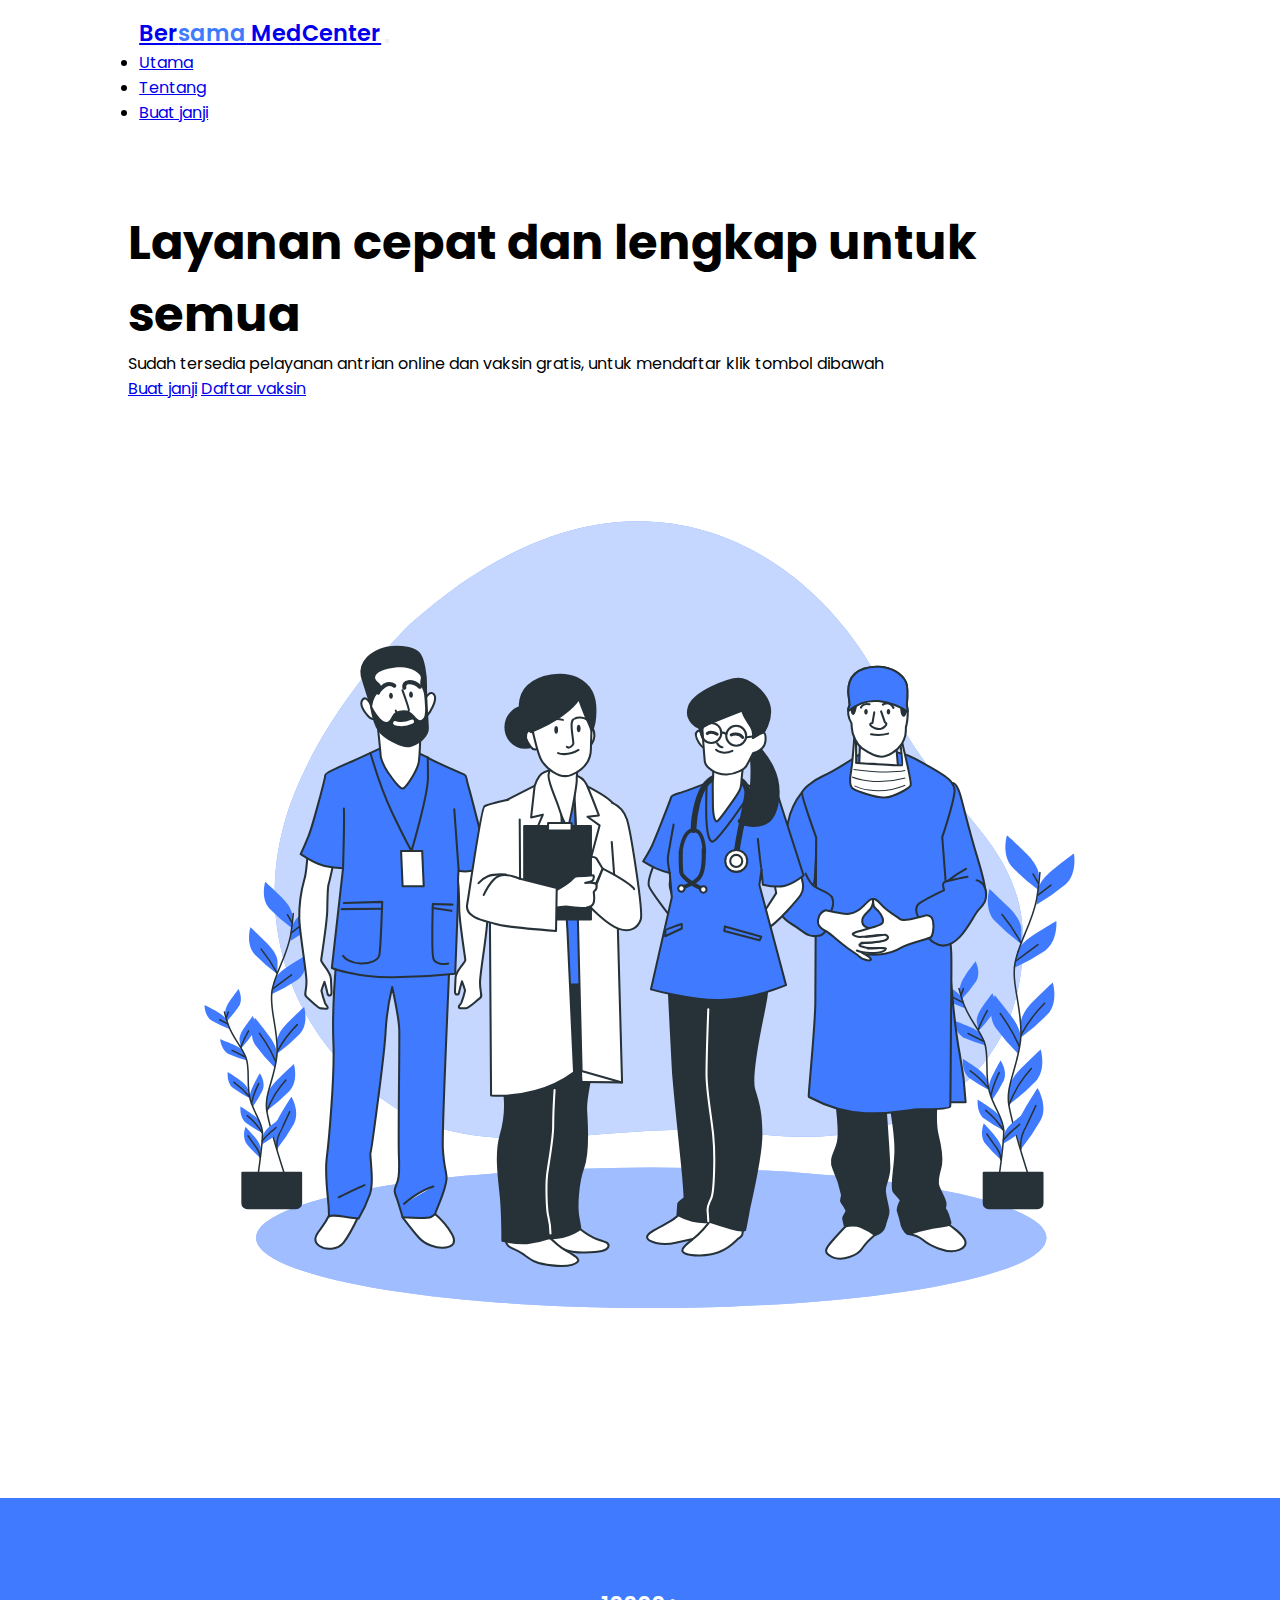
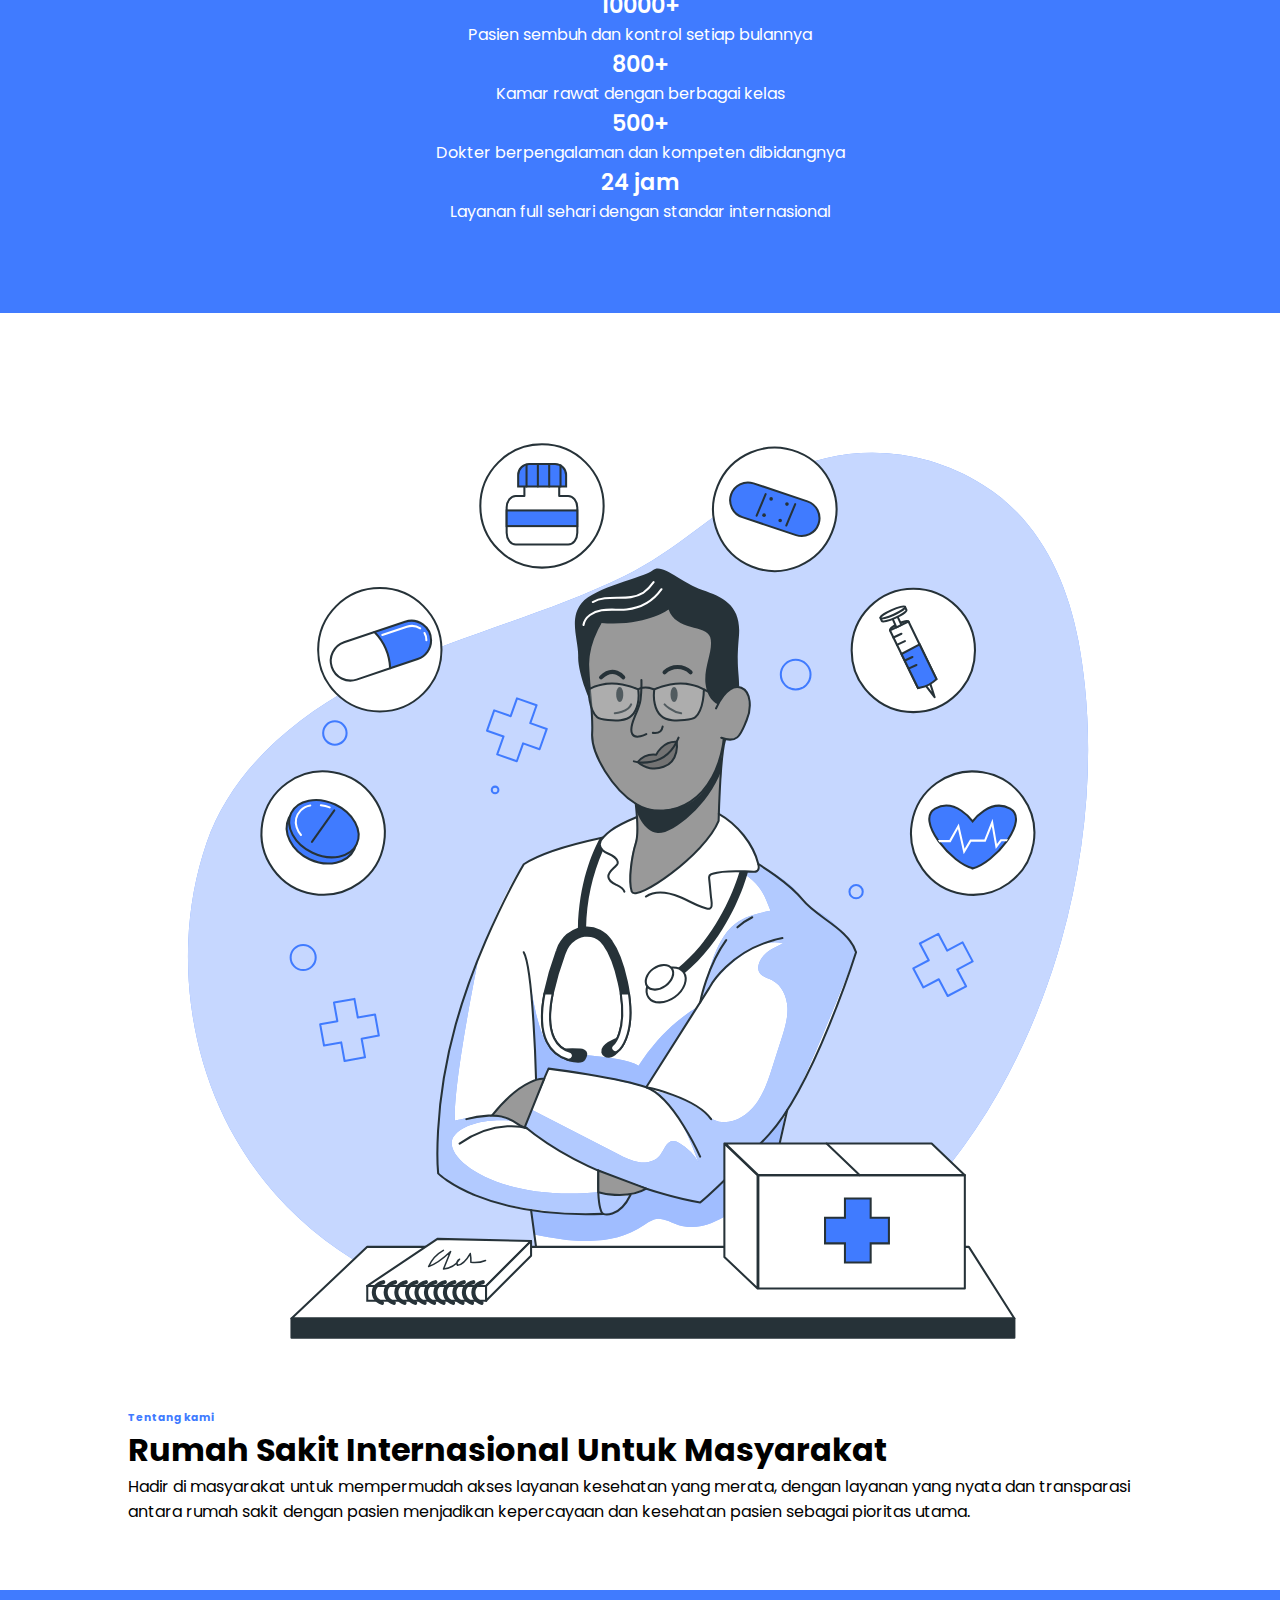
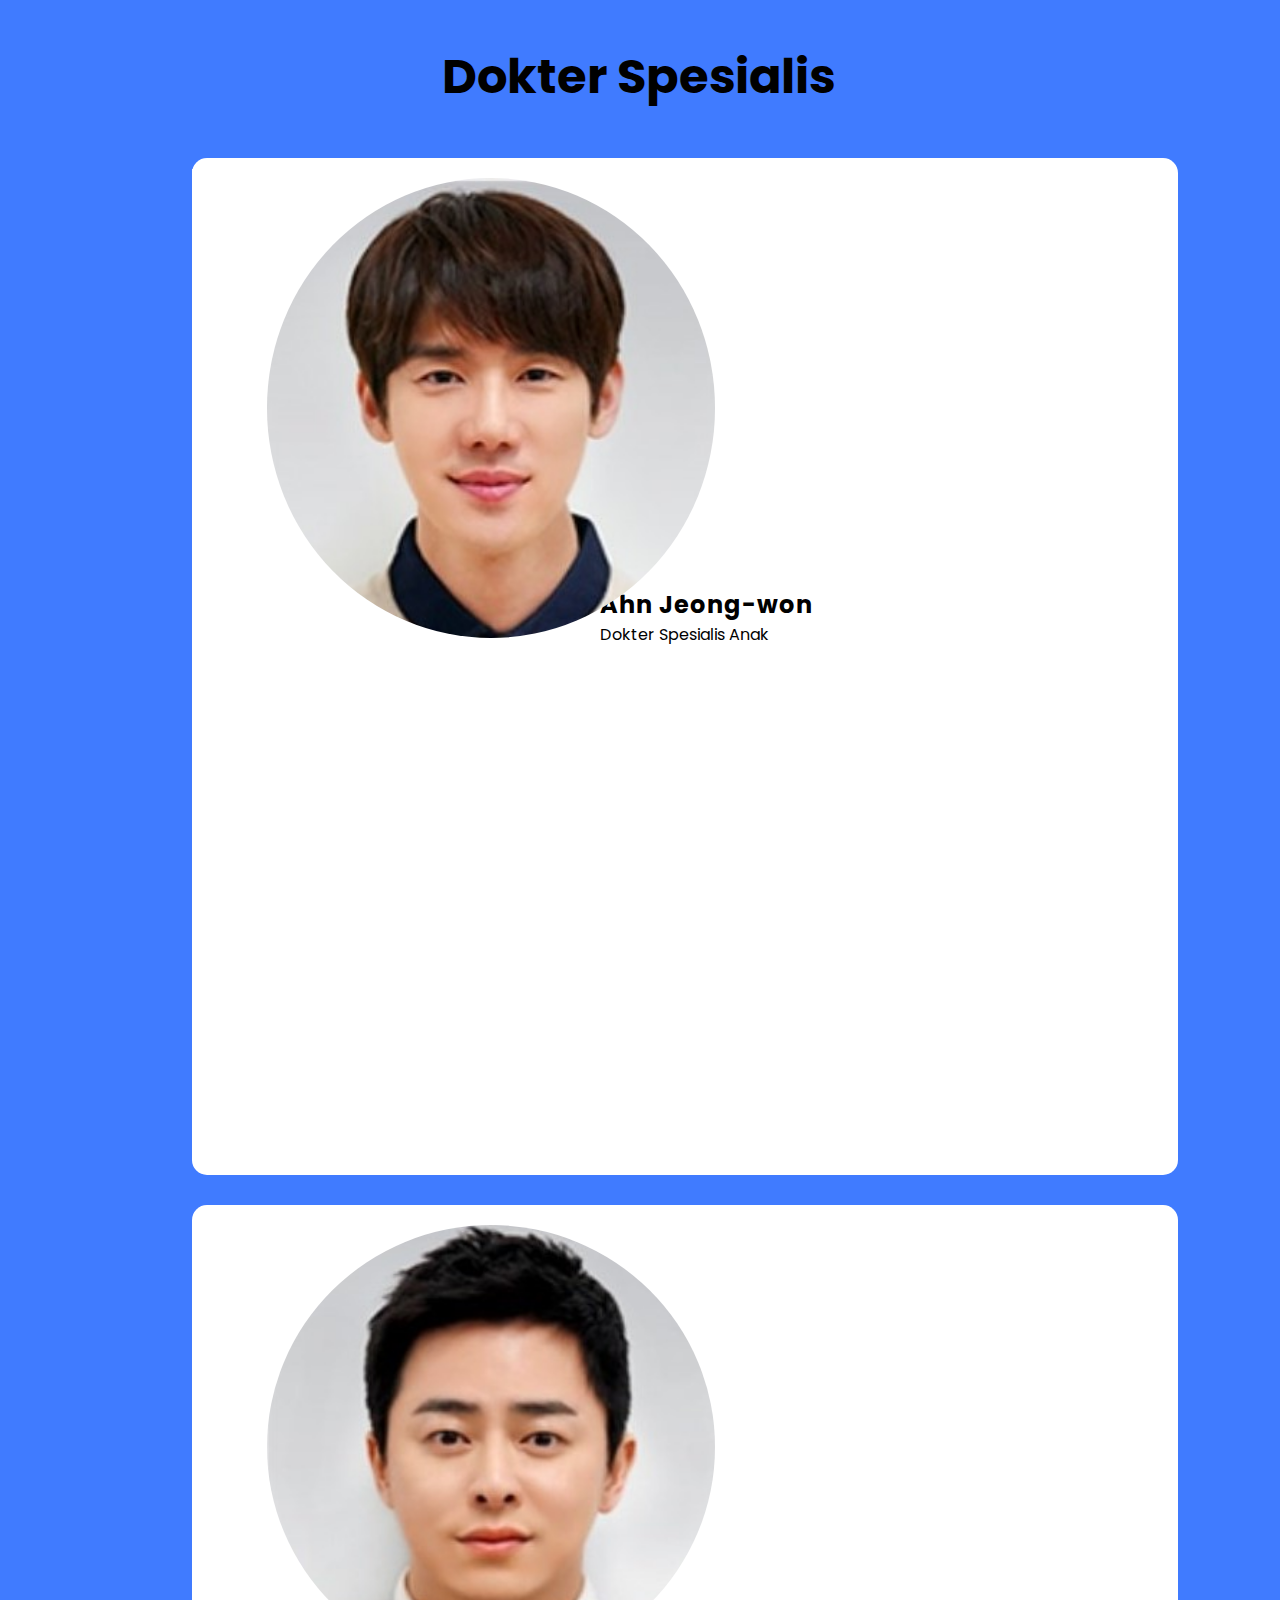
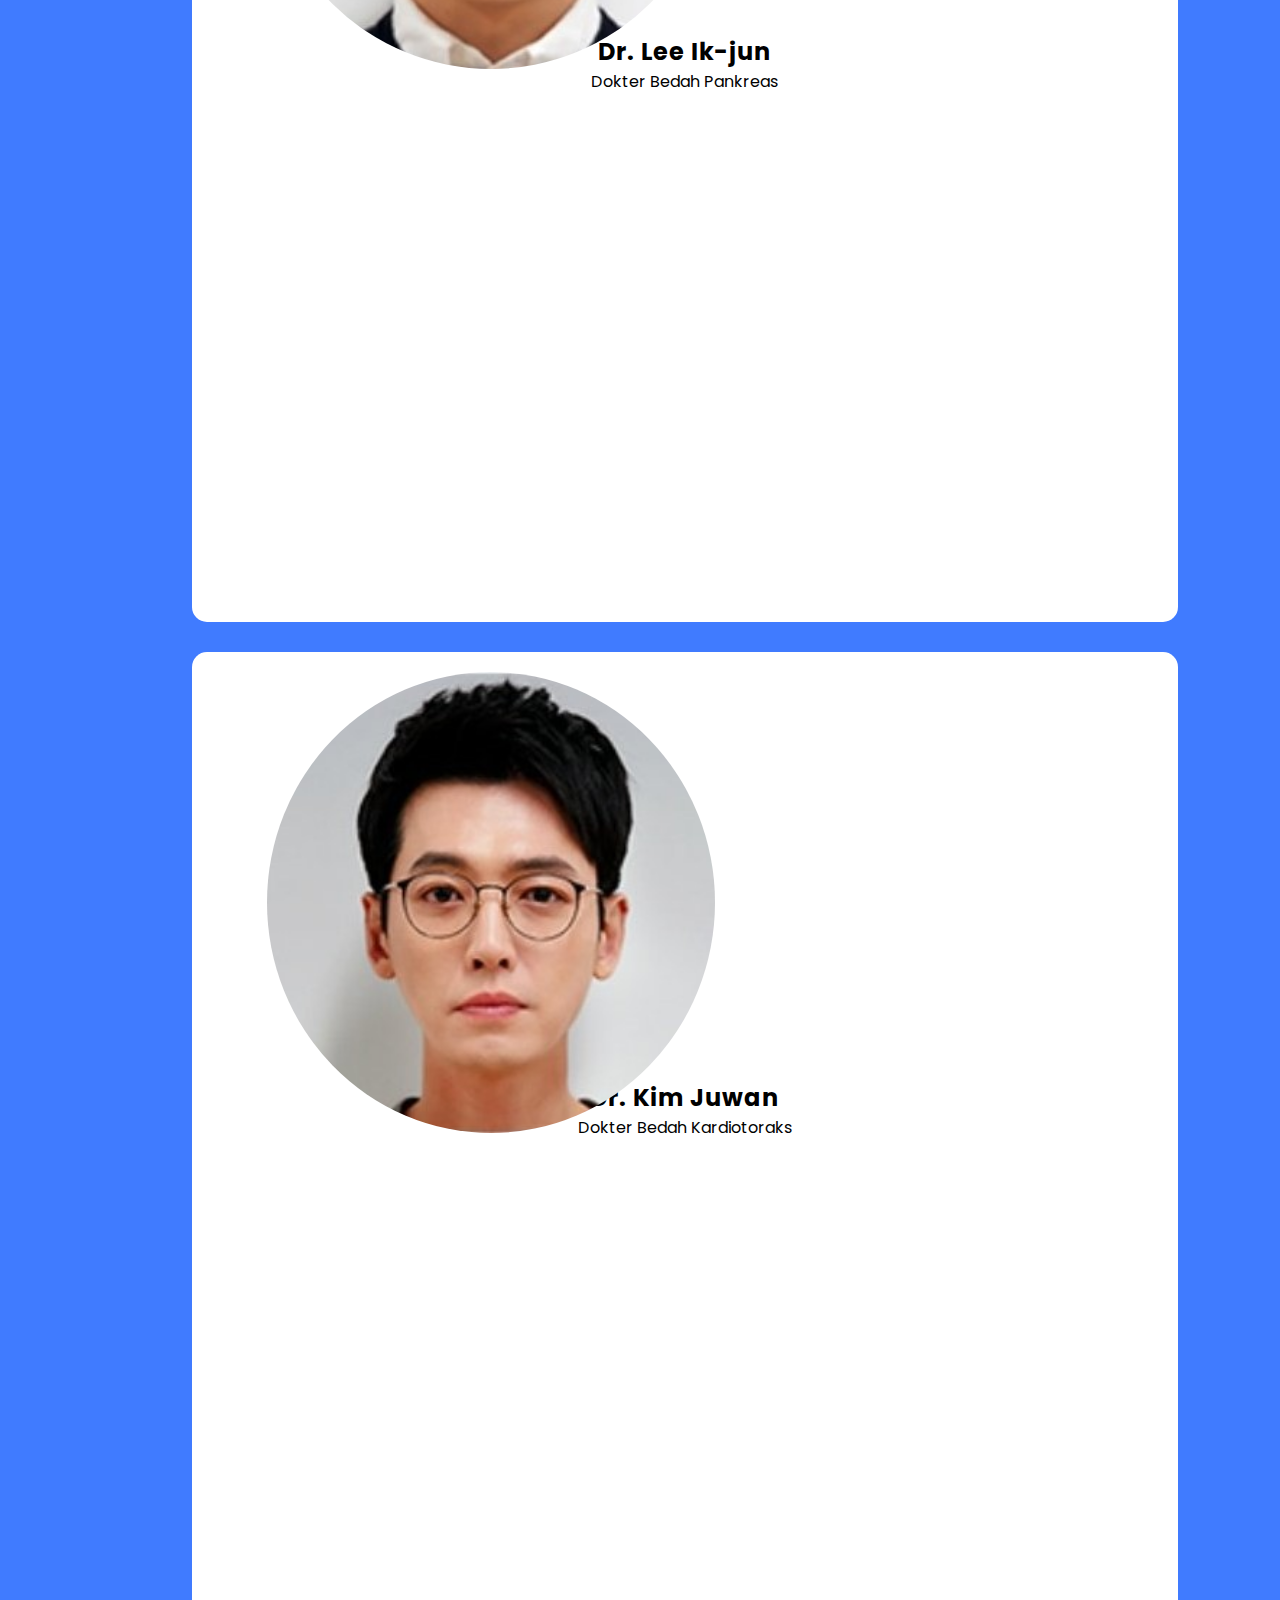
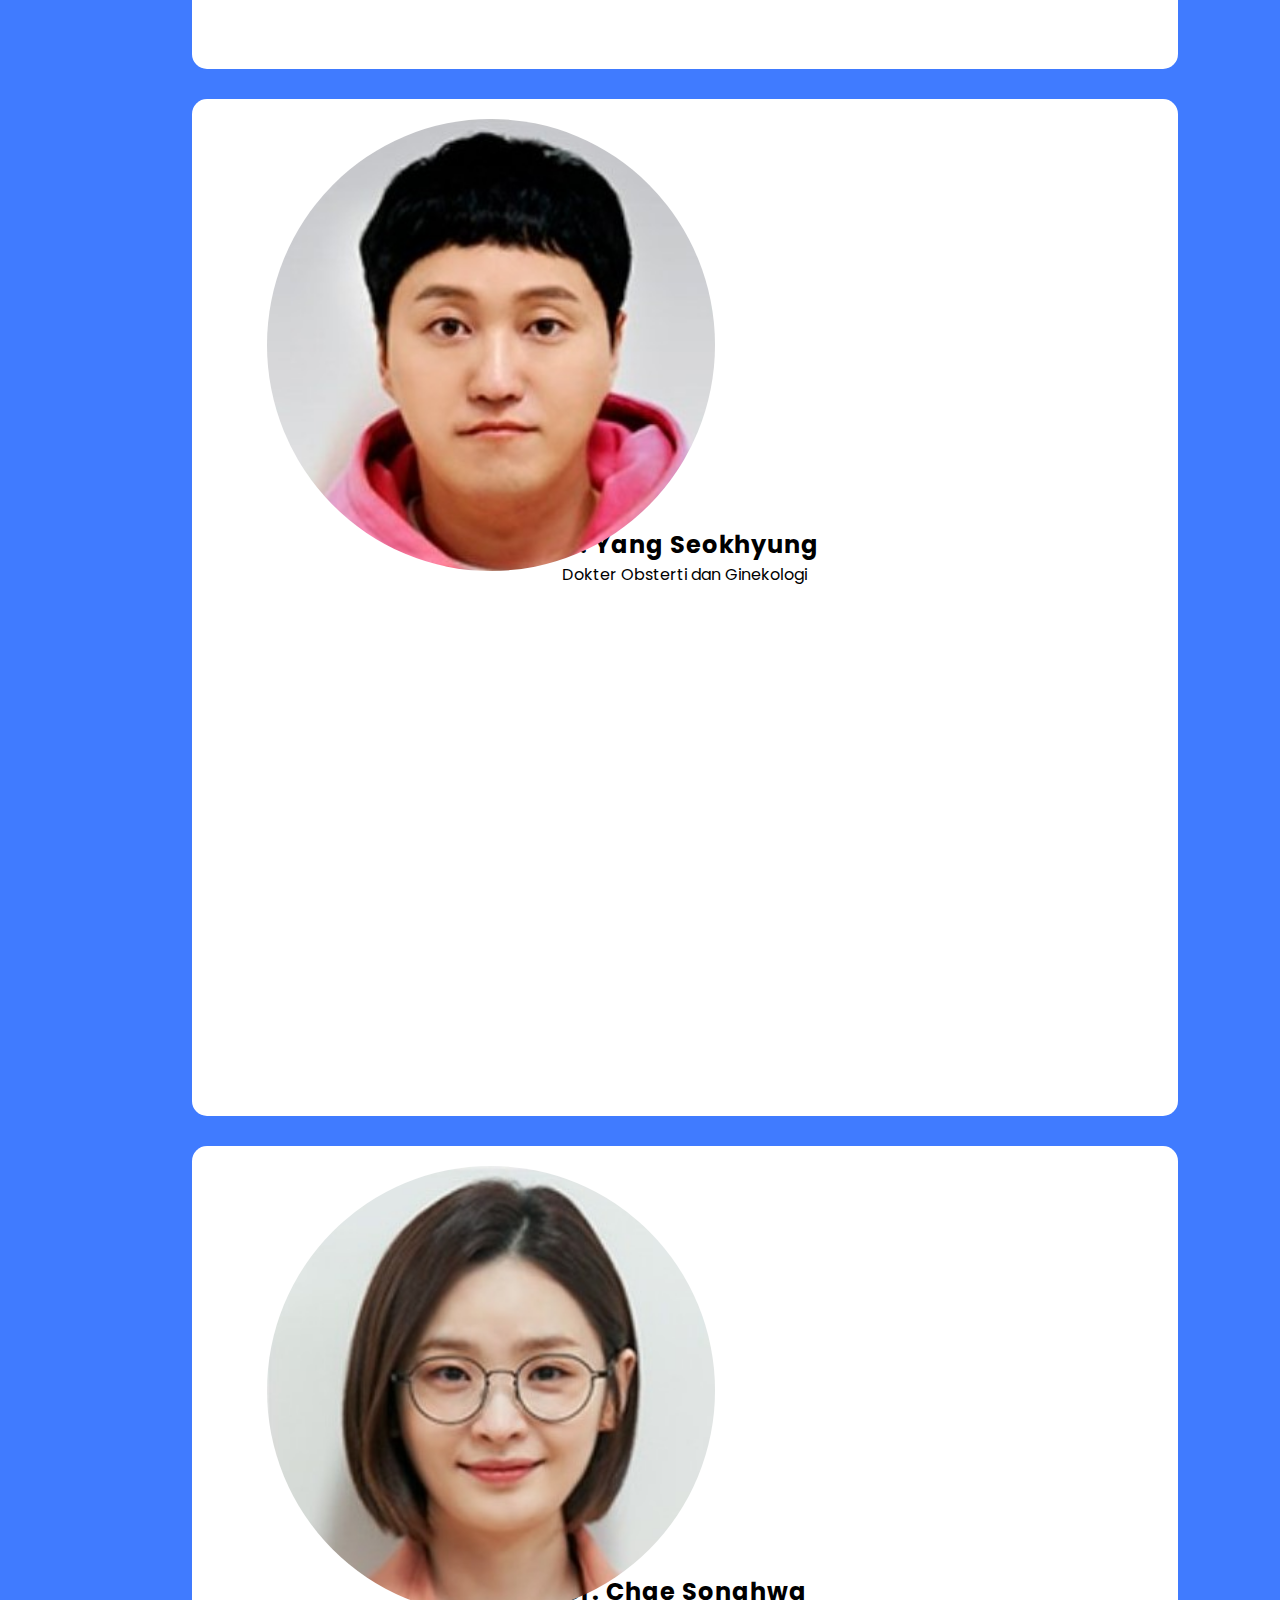
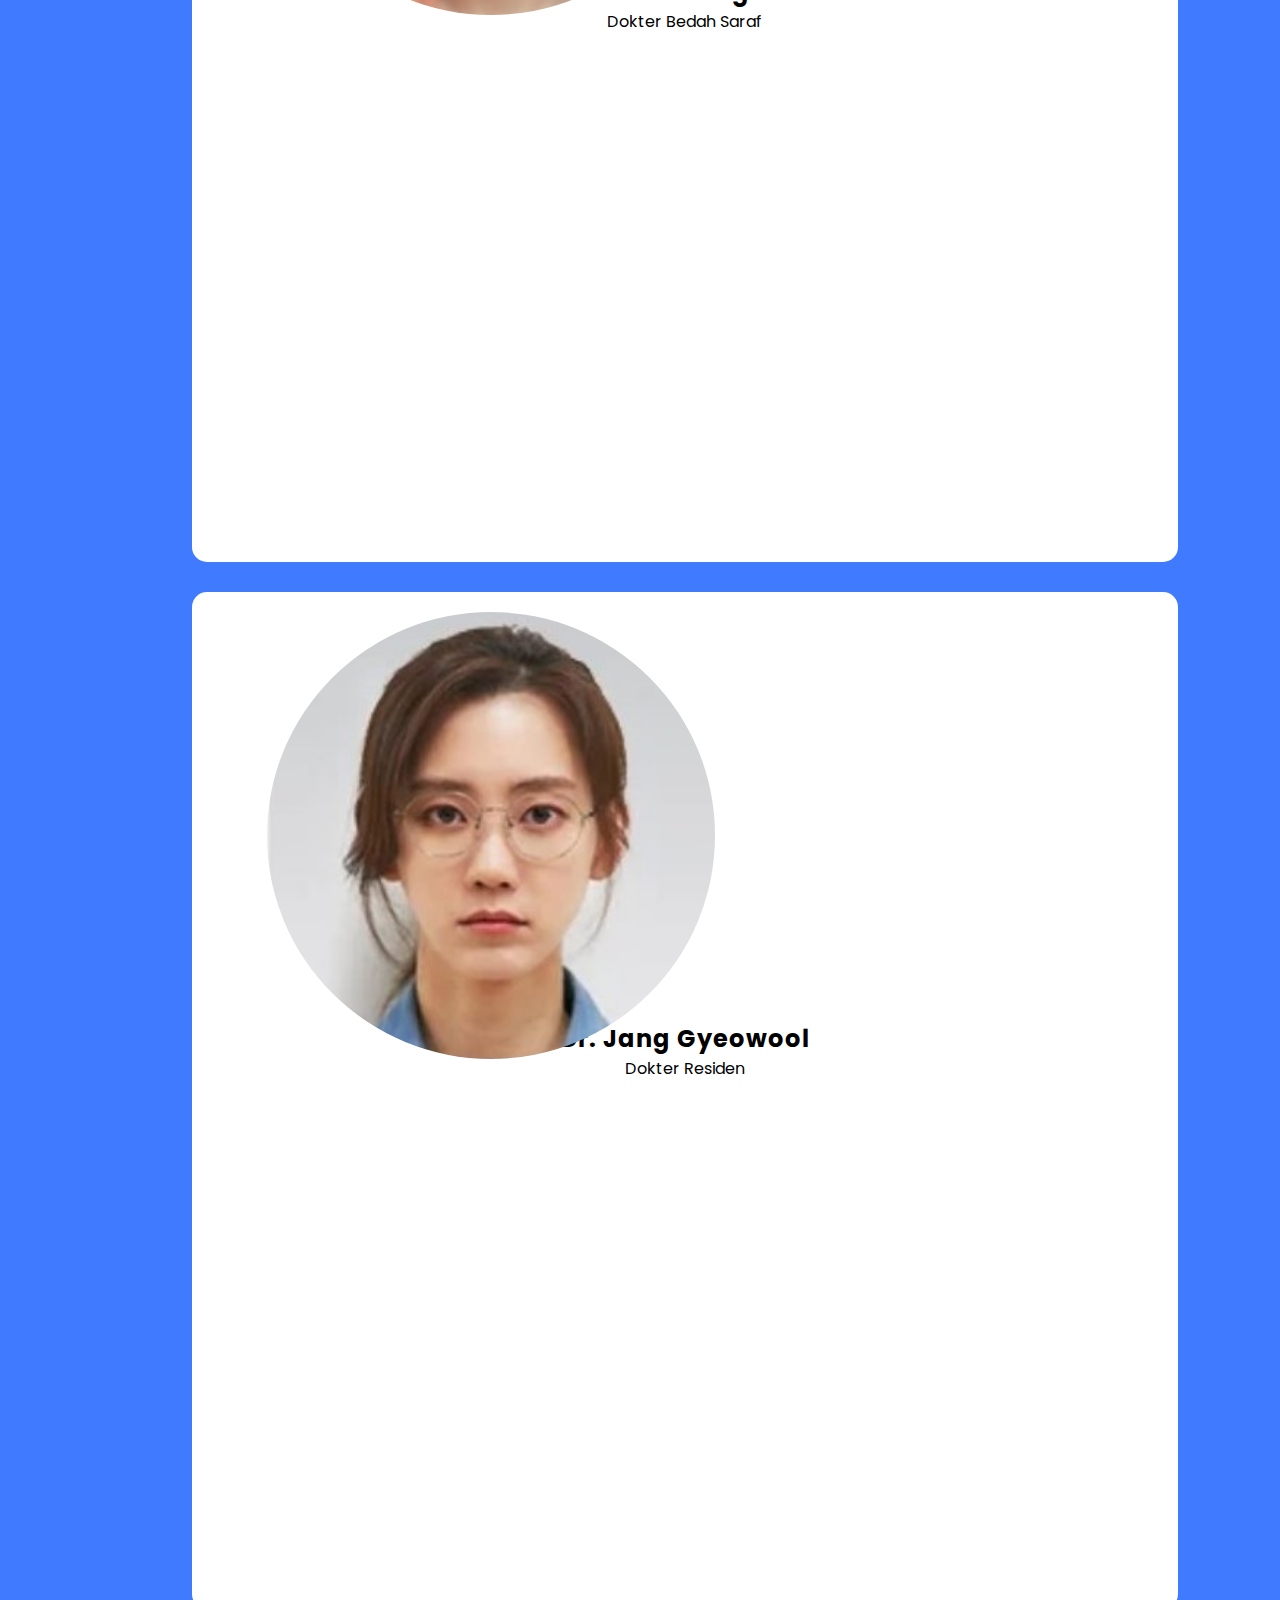
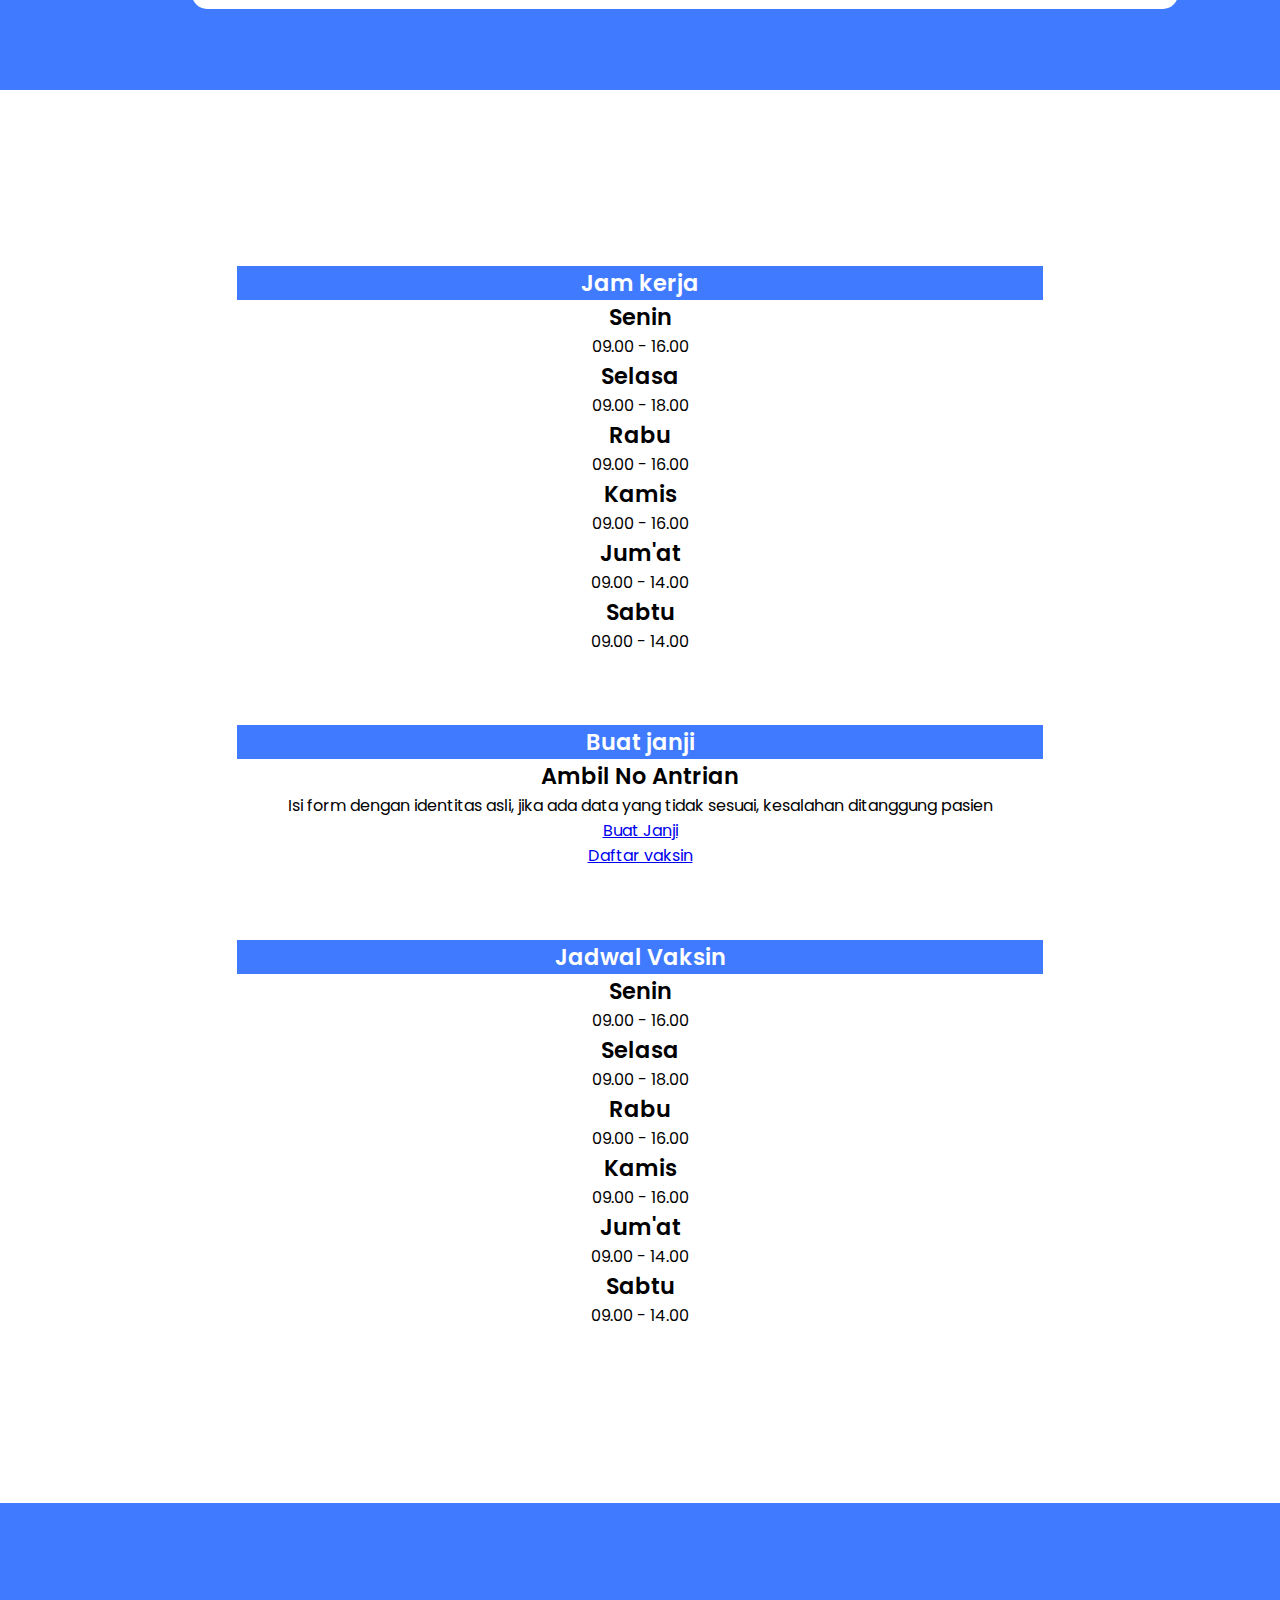
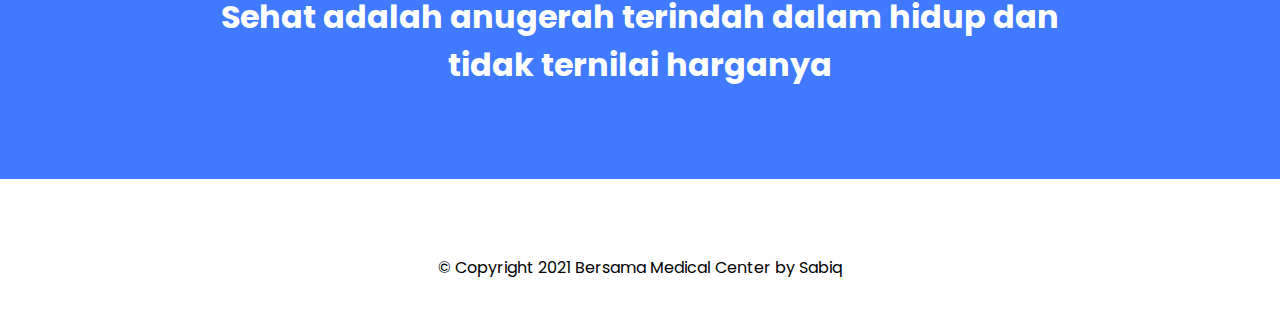
<file: index.html>
<!DOCTYPE html>
<html lang="en">
<head>
    <meta charset="UTF-8">
    <meta http-equiv="X-UA-Compatible" content="IE=edge">
    <meta name="viewport" content="width=device-width, initial-scale=1.0">

    <!-- bootstrap -->
    <link href="https://cdn.jsdelivr.net/npm/bootstrap@5.0.2/dist/css/bootstrap.min.css" rel="stylesheet" integrity="sha384-EVSTQN3/azprG1Anm3QDgpJLIm9Nao0Yz1ztcQTwFspd3yD65VohhpuuCOmLASjC" crossorigin="anonymous">

    <!-- google font -->
    <link href="https://fonts.googleapis.com/css2?family=Poppins:wght@300;400;500;600;700;800;900&display=swap" rel="stylesheet">

    <!-- awesome font -->
    <link rel="stylesheet" href="https://use.fontawesome.com/releases/v5.15.4/css/all.css" integrity="sha384-DyZ88mC6Up2uqS4h/KRgHuoeGwBcD4Ng9SiP4dIRy0EXTlnuz47vAwmeGwVChigm" crossorigin="anonymous">
    
    <!-- css -->
    <link rel="stylesheet" href="css/style.css">
    <title>Bersama MedCenter</title>
</head>
<body>
    <section id="title">
        <!-- navbar -->
        <div class="container-fluid">
            <nav class="navbar navbar-expand-lg navbar-light fixed-top">
                  <a class="navbar-brand" href="#">Ber<span class="brand">sama</span> MedCenter</a>
                  <button class="navbar-toggler" type="button" data-bs-toggle="collapse" data-bs-target="#navbarSupportedContent" aria-controls="navbarSupportedContent" aria-expanded="false" aria-label="Toggle navigation">
                    <span class="navbar-toggler-icon"></span>
                  </button>
                  <div class="collapse navbar-collapse" id="navbarSupportedContent">
                    <ul class="navbar-nav ms-auto">
                      <li class="nav-item">
                        <a class="nav-link" href="#">Utama</a>
                      </li>
                      <li class="nav-item">
                        <a class="nav-link" href="#tentang">Tentang</a>
                      </li>
                      <li class="nav-item">
                        <a class="nav-link" href="#buat">Buat janji</a>
                      </li>
                    </ul>
                  </div>
              </nav>
        
              <!-- hero -->
              <div class="row hero">
                  <div class="col-lg-6 my-auto">
                      <h1>Layanan cepat dan lengkap untuk semua</h1>
                      <p>Sudah tersedia pelayanan antrian online dan vaksin gratis, 
                          untuk mendaftar klik tombol dibawah</p>
                       <a type="button" class="btn btn-primary me-2" href="form.html">Buat janji</a>
                       <a type="button" class="btn btn-outline-primary" href="formvaksin.html">Daftar vaksin</a>
                  </div>
                  <div class="col-lg-6">
                      <img class="img-fluid" src="asset/Health professional team-bro.svg" alt="" srcset="">
                  </div>
              </div>
        </div>
    </section>

    <!-- fasilitas -->
    <section id="fasil">
        <div class="row container-fluid">
            <div class="col-lg-3 col-md-6">
                <i class="fas fa-laugh-wink fa-3x"></i>
                <h5 class="my-3">10000+</h5>
                <p>Pasien sembuh dan kontrol setiap bulannya</p>
            </div>
            <div class="col-lg-3 col-md-6">
                <i class="fas fa-bed fa-3x"></i>
                <h5 class="my-3">800+</h5>
                <p>Kamar rawat dengan berbagai kelas</p>
            </div>
            <div class="col-lg-3 col-md-6">
                <i class="fas fa-user-md fa-3x"></i>
                <h5 class="my-3">500+</h5>
                <p>Dokter berpengalaman dan kompeten dibidangnya</p>
            </div>
            <div class="col-lg-3 col-md-6">
                <i class="fas fa-clinic-medical fa-3x"></i>
                <h5 class="my-3">24 jam</h5>
                <p>Layanan full sehari dengan standar internasional</p>
            </div>
        </div>
    </section>

    <!-- tentang-content -->
    <section id="tentang">
      <div class="row hero container-fluid">
        <div class="col-lg-6">
          <img class="img-fluid" src="asset/Medicine-bro.svg" alt="">
        </div>
        <div class="col-lg-6 my-auto">
          <h6>Tentang kami</h6>
          <h2 class="my-3">Rumah Sakit Internasional Untuk Masyarakat</h2>
          <p>Hadir di masyarakat untuk mempermudah akses layanan kesehatan yang merata,
            dengan layanan yang nyata dan transparasi antara rumah sakit dengan pasien menjadikan
            kepercayaan dan kesehatan pasien sebagai pioritas utama.
          </p>
        </div>
      </div>
    </section>

    <!-- dokter kami -->
    <section id="carousel-doc">
      <div class="setting-pos">
        <h1 class="set-text text-light">Dokter Spesialis</h1>
      <div id="carouselExampleIndicators" class="carousel slide container-fluid" data-bs-ride="carousel">
        <div class="carousel-indicators">
          <button type="button" data-bs-target="#carouselExampleIndicators" data-bs-slide-to="0" class="active bt-up" aria-current="true" aria-label="Slide 1"></button>
          <button type="button" data-bs-target="#carouselExampleIndicators" data-bs-slide-to="1" class="bt-up" aria-label="Slide 2"></button>
        </div>
        <div class="carousel-inner">
          <div class="carousel-item active">
            <div class="row">
              <div class="col-lg-4">
                <div class="single-box">
                  <div class="img-area"><img src="asset/doc-1.jpeg" alt=""></div>
                  <div class="img-text">
                    <h2>Dr. Ahn Jeong-won</h2>
                    <p>Dokter Spesialis Anak</p>
                  </div>
                </div>
              </div>
              <div class="col-lg-4">
                <div class="single-box">
                  <div class="img-area"><img src="asset/doc-2.jpeg" alt=""></div>
                  <div class="img-text">
                    <h2>Dr. Lee Ik-jun</h2>
                    <p>Dokter Bedah Pankreas</p>
                  </div>
                </div>
              </div>
              <div class="col-lg-4">
                <div class="single-box">
                  <div class="img-area"><img src="asset/doc-3.jpeg" alt=""></div>
                  <div class="img-text">
                    <h2>Dr. Kim Juwan</h2>
                    <p>Dokter Bedah Kardiotoraks</p>
                  </div>
                </div>
              </div>
            </div>
          </div>
          <div class="carousel-item">
            <div class="row">
              <div class="col-lg-4">
                <div class="single-box">
                  <div class="img-area"><img src="asset/doc-4.jpeg" alt=""></div>
                  <div class="img-text">
                    <h2>Dr. Yang Seokhyung</h2>
                    <p>Dokter Obsterti dan Ginekologi</p>
                  </div>
                </div>
              </div>
              <div class="col-lg-4">
                <div class="single-box">
                  <div class="img-area"><img src="asset/doc-5.jpeg" alt=""></div>
                  <div class="img-text">
                    <h2>Dr. Chae Songhwa</h2>
                    <p>Dokter Bedah Saraf</p>
                  </div>
                </div>
              </div>
              <div class="col-lg-4">
                <div class="single-box">
                  <div class="img-area"><img src="asset/doc-6.jpeg" alt=""></div>
                  <div class="img-text">
                    <h2>Dr. Jang Gyeowool</h2>
                    <p>Dokter Residen</p>
                  </div>
                </div>
              </div>
            </div>
          </div>
        </div>
      </div>
      </div>
    </section>


    <!-- card-form -->
    <section id="buat">
      <div class="row container-fluid card-var">
        <div class="col-lg-4 col-md-6">
          <div class="card border-dark">
            <h5 class="card-header">Jam kerja</h5>
            <div class="card-body">
              <h5 class="card-title">Senin</h5>
              <p class="card-text">09.00 - 16.00</p>
              <h5 class="card-title">Selasa</h5>
              <p class="card-text">09.00 - 18.00</p>
              <h5 class="card-title">Rabu</h5>
              <p class="card-text">09.00 - 16.00</p>
              <h5 class="card-title">Kamis</h5>
              <p class="card-text">09.00 - 16.00</p>
              <h5 class="card-title">Jum'at</h5>
              <p class="card-text">09.00 - 14.00</p>
              <h5 class="card-title">Sabtu</h5>
              <p class="card-text">09.00 - 14.00</p>
            </div>
          </div>
        </div>
        <div class="col-lg-4 col-md-6">
          <div class="card border-dark">
            <h5 class="card-header">Buat janji</h5>
            <div class="card-body">
              <h5 class="card-title">Ambil No Antrian</h5>
              <p class="card-text">Isi form dengan identitas asli, jika ada data yang tidak sesuai, kesalahan ditanggung pasien</p>
              <a type="button" class="btn btn-primary mb-3" href="form.html">Buat Janji</a> <br>
              <a type="button" class="btn btn-outline-primary" href="formvaksin.html">Daftar vaksin</a>
            </div>
          </div>
        </div>
        <div class="col-lg-4 col-md-12">
          <div class="card border-dark">
            <h5 class="card-header">Jadwal Vaksin</h5>
            <div class="card-body">
              <h5 class="card-title">Senin</h5>
              <p class="card-text">09.00 - 16.00</p>
              <h5 class="card-title">Selasa</h5>
              <p class="card-text">09.00 - 18.00</p>
              <h5 class="card-title">Rabu</h5>
              <p class="card-text">09.00 - 16.00</p>
              <h5 class="card-title">Kamis</h5>
              <p class="card-text">09.00 - 16.00</p>
              <h5 class="card-title">Jum'at</h5>
              <p class="card-text">09.00 - 14.00</p>
              <h5 class="card-title">Sabtu</h5>
              <p class="card-text">09.00 - 14.00</p>
            </div>
          </div>
        </div>
      </div>
    </section>

    <section id="end">
      <h2>Sehat adalah anugerah terindah dalam hidup dan tidak ternilai harganya</h2>
    </section>
    
    <section id="footer">
      <footer>
        <i class="social-icon fab fa-facebook-f"></i>
        <i class="social-icon fab fa-twitter"></i>
        <i class="social-icon fab fa-instagram"></i>
        <i class="social-icon fas fa-envelope"></i>
  
        <p>© Copyright 2021 Bersama Medical Center by Sabiq</p>
      </footer>
    </section>
    


    <!-- js/jquery -->
    <script src="https://cdn.jsdelivr.net/npm/bootstrap@5.0.2/dist/js/bootstrap.bundle.min.js" integrity="sha384-MrcW6ZMFYlzcLA8Nl+NtUVF0sA7MsXsP1UyJoMp4YLEuNSfAP+JcXn/tWtIaxVXM" crossorigin="anonymous"></script>
</body>
</html>
</file>
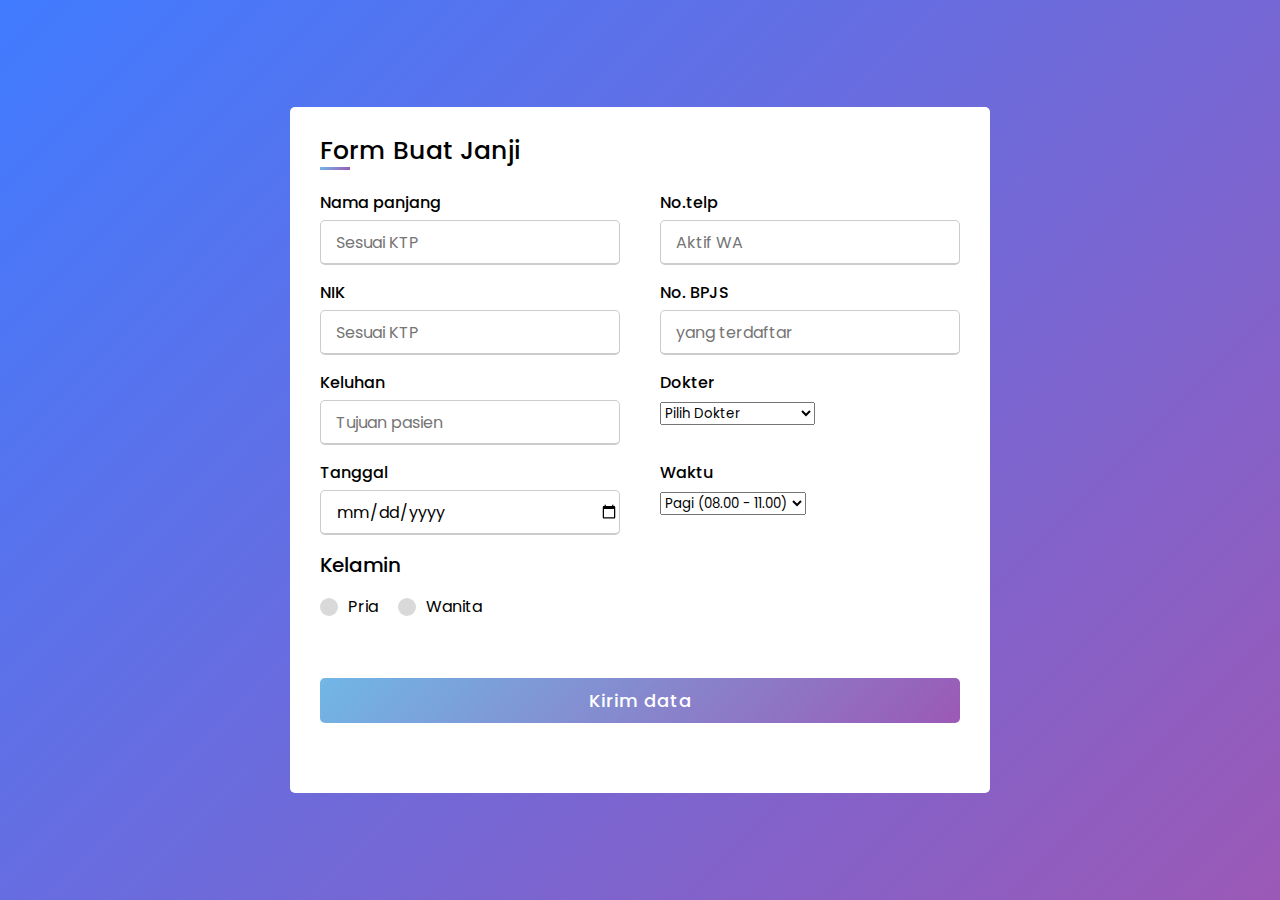
<file: form.html>
<!DOCTYPE html>
<html lang="en">
<head>
    <meta charset="UTF-8">
    <meta http-equiv="X-UA-Compatible" content="IE=edge">
    <meta name="viewport" content="width=device-width, initial-scale=1.0">
    <!-- font awesome -->
    <link rel="stylesheet" href="https://use.fontawesome.com/releases/v5.15.4/css/all.css" integrity="sha384-DyZ88mC6Up2uqS4h/KRgHuoeGwBcD4Ng9SiP4dIRy0EXTlnuz47vAwmeGwVChigm" crossorigin="anonymous">
    <!-- google font -->
    <link href="https://fonts.googleapis.com/css2?family=Poppins:wght@300;400;500;600;700;800;900&display=swap" rel="stylesheet">
    <!-- css -->
    <link rel="stylesheet" href="css/form.css">
    <title>Form registrasi</title>
</head>
<body>
    <div class="container">
        <div class="title"><a href="index.html" class="back"><i class="fas fa-times"></i></a> Form Buat Janji</div>
        <form action="#">
            <div class="user-detail">
                <div class="input-box">
                    <span class="details">Nama panjang</i></span>
                    <input type="text" placeholder="Sesuai KTP" required>
                </div>
                <div class="input-box">
                    <span class="details">No.telp</i></span>
                    <input type="number" placeholder="Aktif WA" required>
                </div>
                <div class="input-box">
                    <span class="details">NIK</i></span>
                    <input type="number" placeholder="Sesuai KTP" required>
                </div>
                <div class="input-box">
                    <span class="details">No. BPJS</i></span>
                    <input type="number" placeholder="yang terdaftar" required>
                </div>
                <div class="input-box">
                    <span class="details">Keluhan</i></span>
                    <input type="text" placeholder="Tujuan pasien" required>
                </div>
                <div class="input-box">
                    <span class="details">Dokter</i></span>
                    <select name="" id="Dokter">
                        <option value="">Pilih Dokter</option>
                        <option value="">Dr. Ahn Jeong-won</option>
                        <option value="">Dr. Lee Ik-jun</option>
                        <option value="">Dr. Yang Seokhyung</option>
                        <option value="">Dr. Kim Juwan</option>
                        <option value="">Dr. Chae Songhwa</option>
                    </select>
                </div>
                <div class="input-box">
                    <span class="details">Tanggal</i></span>
                    <input type="date" placeholder="" required>
                </div>
                <div class="input-box">
                    <span class="details">Waktu</i></span>
                    <select name="" id="jam">
                        <option value="">Pagi (08.00 - 11.00)</option>
                        <option value="">Sore (13.30 - 16.30)</option>
                    </select>
                </div>

                <!-- radio-btn -->
                <div class="gender-details">
                    <input type="radio" name="gender" id="dot-0">
                    <input type="radio" name="gender" id="dot-1">
                    <span class="gender-title">Kelamin</span>
                    <div class="category">
                        <label for="dot-0">
                            <span class="dot one"></span>
                            <span class="gender side">Pria</span>
                        </label>
                        <label for="dot-1">
                            <span class="dot two"></span>
                            <span class="gender">Wanita</span>
                        </label>
                    </div>
                </div> 
            </div>

            <div class="button">
                <input type="submit" value="Kirim data">
            </div>
        </form>
    

    <!-- javascript -->
    <script>
        const modal = document.querySelector(".button");

        modal.addEventListener("click", ()=>{
            alert("berhasil daftar")
        });
    </script>
</body>
</html>
</file>
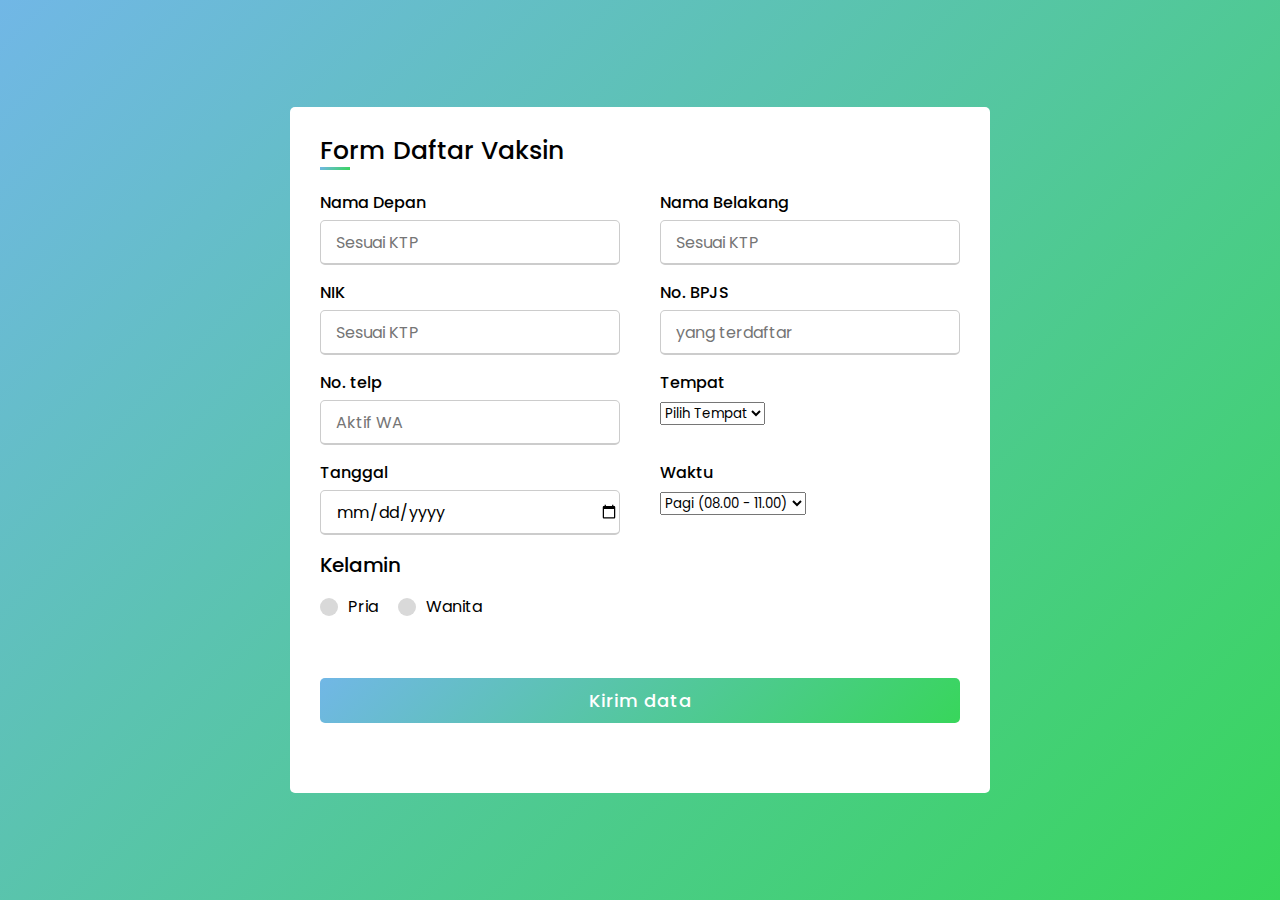
<file: formvaksin.html>
<!DOCTYPE html>
<html lang="en">
<head>
    <meta charset="UTF-8">
    <meta http-equiv="X-UA-Compatible" content="IE=edge">
    <meta name="viewport" content="width=device-width, initial-scale=1.0">
    <!-- font awesome -->
    <link rel="stylesheet" href="https://use.fontawesome.com/releases/v5.15.4/css/all.css" integrity="sha384-DyZ88mC6Up2uqS4h/KRgHuoeGwBcD4Ng9SiP4dIRy0EXTlnuz47vAwmeGwVChigm" crossorigin="anonymous">
    <!-- google font -->
    <link href="https://fonts.googleapis.com/css2?family=Poppins:wght@300;400;500;600;700;800;900&display=swap" rel="stylesheet">
    <!-- css -->
    <link rel="stylesheet" href="css/formvaksin.css">
    <title>Form registrasi vaksin</title>
</head>
<body>
    <div class="container">
        <div class="title"><a href="index.html" class="back"><i class="fas fa-times"></i></a> Form Daftar Vaksin</div>
        <form action="#">
            <div class="user-detail">
                <div class="input-box">
                    <span class="details">Nama Depan</i></span>
                    <input type="text" placeholder="Sesuai KTP" required>
                </div>
                <div class="input-box">
                    <span class="details">Nama Belakang</i></span>
                    <input type="text" placeholder="Sesuai KTP" required>
                </div>
                <div class="input-box">
                    <span class="details">NIK</i></span>
                    <input type="number" placeholder="Sesuai KTP" required>
                </div>
                <div class="input-box">
                    <span class="details">No. BPJS</i></span>
                    <input type="number" placeholder="yang terdaftar" required>
                </div>
                <div class="input-box">
                    <span class="details">No. telp</i></span>
                    <input type="number" placeholder="Aktif WA" required>
                </div>
                <div class="input-box">
                    <span class="details">Tempat</i></span>
                    <select name="" id="Dokter">
                        <option value="">Pilih Tempat</option>
                        <option value="">Aula</option>
                        <option value="">Ruang 034</option>
                        <option value="">Ruang 023</option>
                    </select>
                </div>
                <div class="input-box">
                    <span class="details">Tanggal</i></span>
                    <input type="date" placeholder="" required>
                </div>
                <div class="input-box">
                    <span class="details">Waktu</i></span>
                    <select name="" id="jam">
                        <option value="">Pagi (08.00 - 11.00)</option>
                        <option value="">Sore (13.30 - 16.30)</option>
                    </select>
                </div>

                <!-- radio-btn -->
                <div class="gender-details">
                    <input type="radio" name="gender" id="dot-0">
                    <input type="radio" name="gender" id="dot-1">
                    <span class="gender-title">Kelamin</span>
                    <div class="category">
                        <label for="dot-0">
                            <span class="dot one"></span>
                            <span class="gender side">Pria</span>
                        </label>
                        <label for="dot-1">
                            <span class="dot two"></span>
                            <span class="gender">Wanita</span>
                        </label>
                    </div>
                </div> 
            </div>
            <div class="button">
                <input type="submit" value="Kirim data">
            </div>
        </form>
    </div>
    

    <!-- javascript -->
    <script>
        const modal = document.querySelector(".button");

        modal.addEventListener("click", ()=>{
        alert("berhasil daftar")
        });
    </script>
</body>
</html>
</file>
<file: css/style.css>
*{
    margin: 0;
    padding: 0;
    font-family: Poppins, sans-serif;
}

h1{
    font-size: 3rem;
    font-weight: 700;
}

h2{
    font-weight: 700;
    font-size: 2rem;
}

h5{
    font-weight: 600;
    font-size: 1.4rem;
}

h6{
    color: #407bff;
    font-weight: 700;
}


/* navbar */

#title{
    background-color: #fff;
}

.navbar-brand{
    font-size: 1.4rem;
    font-weight: 600;
}

.brand{
    color: #407bff;
}

.navbar{
    background: #fff;
    padding: 1rem 8.7rem;
}

#navbarSupportedContent > ul > li:nth-child(n) > a:hover{
    color: #407bff;
}

.hero{
    padding: 1rem 8rem;
    margin-top: 50px;
    margin-bottom: 50px;
}


/* fasilitas */

#fasil{
    background-color: #407bff;
    text-align: center;
    color: #fff;
    padding: 7% 15%;
}

/* dokter-kami */
#carousel-doc{
    background-color: #407bff;
    padding: 4% 15%;
}

#carousel-doc img{
    width: 50%;
    border-radius: 100%;
    position: absolute;
    margin: 20px 75px;
}

.img-text{
    width: 100%;
    height: 300px;
    display: block;
    text-align: center;
    padding: 40% 5%;
    background: #fff;
    color: #000;
    border-radius: 15px;
}

.img-text h2{
    font-size: 1.5rem;
    letter-spacing: 1px;
    margin-top: 70px;
}


.single-box{
    position: relative;
    margin-bottom: 30px;
}

.bt-up{
    position: relative;
    top: 20px;
}

.set-text{
    width:24.75rem;
    margin:0 auto 20px;
}
/* card-jadwal */

#buat{
    padding: 7% 15%;
    margin: 50px 0;
}

.card{
    padding: 4% 5%;
    background: #fff;
    text-align: center;
    display: block;
}


.card-header{
    background: #407bff;
    color: #fff;
}

/* end */
#end{
    background-color: #407bff;
    text-align: center;
    color: #fff;
    padding: 7% 15%;
}

#footer{
    text-align: center;
    padding: 4% 15%;
}

.social-icon{
    margin: 20px 10px;
}
</file>
<file: css/form.css>
*{
    margin: 0;
    padding: 0;
    box-sizing: border-box;
    font-family: 'Poppins', sans-serif;
}

body{
    display: flex;
    height: 100vh;
    justify-content: center;
    align-items: center;
    background: linear-gradient(135deg, #407bff, #9b59b6);
}

.container{
    max-width: 700px;
    width: 100%;
    background: #fff;
    padding: 25px 30px;
    border-radius: 5px;
}

.container .title{
    font-size: 25px;
    font-weight: 500;
    position: relative;
}

.container .title::before{
    content: '';
    position: absolute;
    left: 0;
    bottom: 0;
    height: 3px;
    width: 30px;
    background: linear-gradient(135deg, #71b7e6, #9b59b6);
}

.container form .user-detail{
    display: flex;
    flex-wrap: wrap;
    justify-content: space-between; 
    margin: 20px 0 12px 0;
}

form .user-detail .input-box{
    margin-bottom: 15px;
    width: calc(100% / 2 - 20px);
}

.user-detail .input-box .details{
    display: block;
    font-weight: 500;
    margin-bottom: 5px;
}

.user-detail .input-box input{
    height: 45px;
    width: 100%;
    outline: none;
    border-radius: 5px;
    border:1px solid #ccc;
    padding-left: 15px;
    font-size: 16px;
    border-bottom-width: 2px;
    transition: all 0.3s ease;
}

.user-detail .input-box input:focus,
.user-detail .input-box input:valid{
    border-color: #9b59b6;
}

form .gender-details .gender-title{
    font-size: 20px;
    font-weight: 500;
}

form .gender-details .category{
    display: flex;
    width: 80%;
    margin: 14px 0;
    justify-content: space-between;
}

form .gender-details .category label{
    display: flex;
    align-items: center;
}

form .gender-details .category .dot{
    height: 18px;
    width: 18px;
    background: #d9d9d9;
    border-radius: 50%;
    margin-right: 10px;
    border: 5px solid transparent;
    transition: all 0.3s ease;
}

.side{
    padding-right: 20px;
}

#dot-0:checked ~ .category label .one,
#dot-1:checked ~ .category label .two{
    border-color: #d9d9d9;
    background: #9b59b6;
}

form input[type="radio"]{
    display: none;
}

form .button{
    height: 45px;
    margin: 45px 0;
}

form .button input{
    height: 100%;
    width: 100%;
    outline: none;
    color: #fff;
    border: none;
    font-size: 18px;
    font-weight: 500;
    border-radius: 5px;
    letter-spacing: 1px;
    background: linear-gradient(135deg, #71b7e6, #9b59b6);
}

form .button input:hover{
    background: linear-gradient(-135deg, #71b7e6, #9b59b6);
}

/* modal */
.modal-container{
    display: flex;
    background-color: rgba(0, 0, 0, 0.3);
    align-items: center;
    justify-content: center;
    position: fixed;
    top: 0;
    left: 0;
    height: 100vh;
    width: 100vh;
}

.modal{
    background: #fff;
    border-radius: 5px;
    box-shadow: 0px 2px 4px rgba(0, 0, 0, 0.2);
    padding: 30px 50px;
    width: 600px;
    max-width: 100%;
    text-align: center;
}
</file>
<file: css/formvaksin.css>
*{
    margin: 0;
    padding: 0;
    box-sizing: border-box;
    font-family: 'Poppins', sans-serif;
}

body{
    display: flex;
    height: 100vh;
    justify-content: center;
    align-items: center;
    background: linear-gradient(135deg, #71b7e6, #38d65b);
}

.container{
    max-width: 700px;
    width: 100%;
    background: #fff;
    padding: 25px 30px;
    border-radius: 5px;
}

.container .title{
    font-size: 25px;
    font-weight: 500;
    position: relative;
}

.container .title::before{
    content: '';
    position: absolute;
    left: 0;
    bottom: 0;
    height: 3px;
    width: 30px;
    background: linear-gradient(135deg, #71b7e6, #38d65b);
}

.container form .user-detail{
    display: flex;
    flex-wrap: wrap;
    justify-content: space-between; 
    margin: 20px 0 12px 0;
}

form .user-detail .input-box{
    margin-bottom: 15px;
    width: calc(100% / 2 - 20px);
}

.user-detail .input-box .details{
    display: block;
    font-weight: 500;
    margin-bottom: 5px;
}

.user-detail .input-box input{
    height: 45px;
    width: 100%;
    outline: none;
    border-radius: 5px;
    border:1px solid #ccc;
    padding-left: 15px;
    font-size: 16px;
    border-bottom-width: 2px;
    transition: all 0.3s ease;
}

.user-detail .input-box input:focus,
.user-detail .input-box input:valid{
    border-color: #9b59b6;
}

form .gender-details .gender-title{
    font-size: 20px;
    font-weight: 500;
}

form .gender-details .category{
    display: flex;
    width: 80%;
    margin: 14px 0;
    justify-content: space-between;
}

form .gender-details .category label{
    display: flex;
    align-items: center;
}

form .gender-details .category .dot{
    height: 18px;
    width: 18px;
    background: #d9d9d9;
    border-radius: 50%;
    margin-right: 10px;
    border: 5px solid transparent;
    transition: all 0.3s ease;
}

.side{
    padding-right: 20px;
}

#dot-0:checked ~ .category label .one,
#dot-1:checked ~ .category label .two{
    border-color: #d9d9d9;
    background: #9b59b6;
}

form input[type="radio"]{
    display: none;
}

form .button{
    height: 45px;
    margin: 45px 0;
}

form .button input{
    height: 100%;
    width: 100%;
    outline: none;
    color: #fff;
    border: none;
    font-size: 18px;
    font-weight: 500;
    border-radius: 5px;
    letter-spacing: 1px;
    background: linear-gradient(135deg, #71b7e6, #38d65b);
}

form .button input:hover{
    background: linear-gradient(-135deg, #71b7e6, #38d65b);
}
</file>
